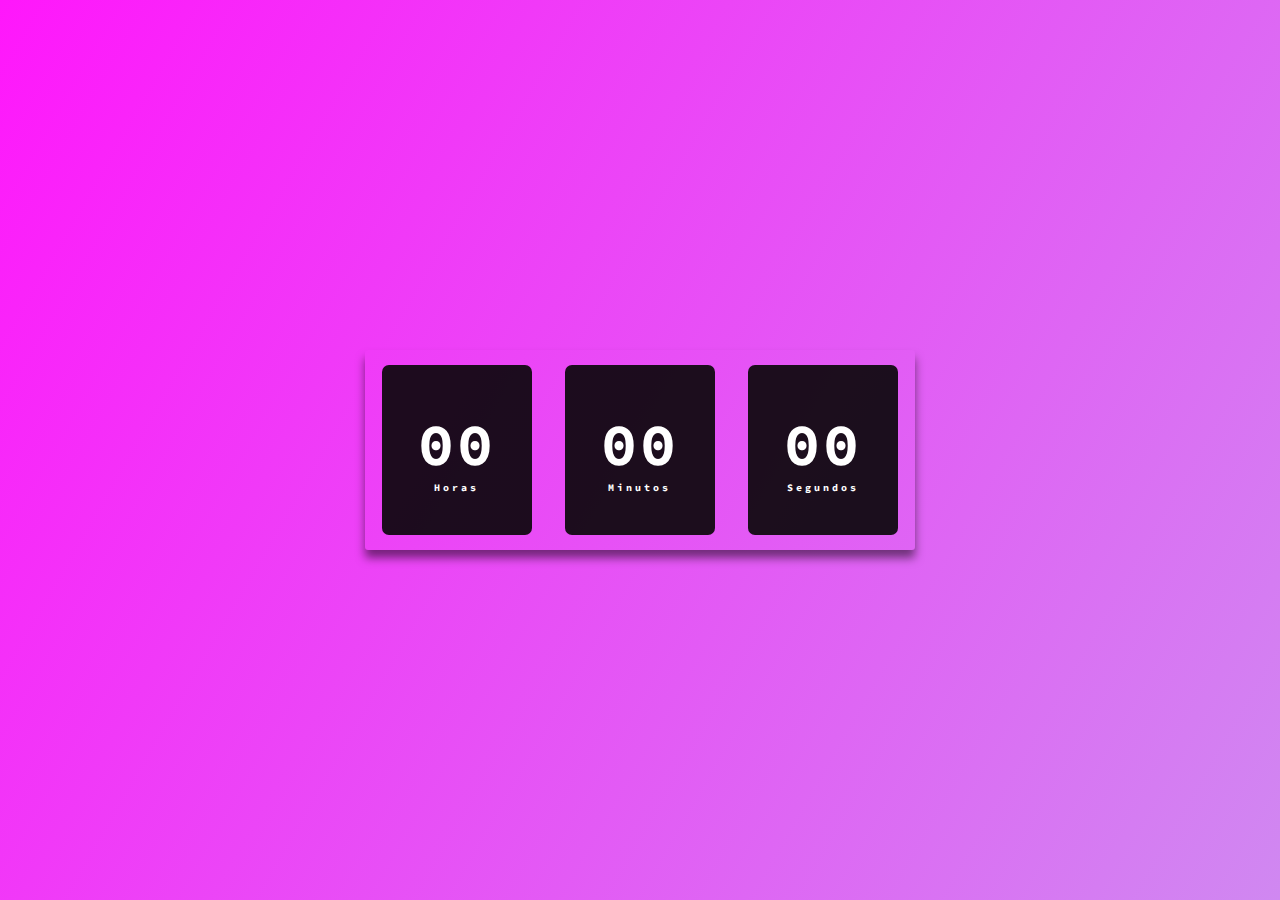
<file: clock/index.html>
<!DOCTYPE html>
<html lang="pt-br">
<head>
    <meta charset="UTF-8">
    <meta name="viewport" content="width=device-width, initial-scale=1.0">
    <title>Rebecca Camargo 324120560 - Clock</title>
    <link rel="stylesheet" href="assets/css/style.css">
</head>
<body>
    <div class="relogio">
    <div>
        <span id="horas">
            00
        </span>
        <span class="tempo">
            Horas
        </span>
    </div>
       
      <div>
        <span id="minutos">
            00
        </span>
        <span class="tempo">
            Minutos
        </span>
      </div>
          <div>
        <span id="segundos">
            00
        </span>
        <span class="tempo">
            Segundos
        </span>
    
      </div>
    
</body>
</html>
</file>
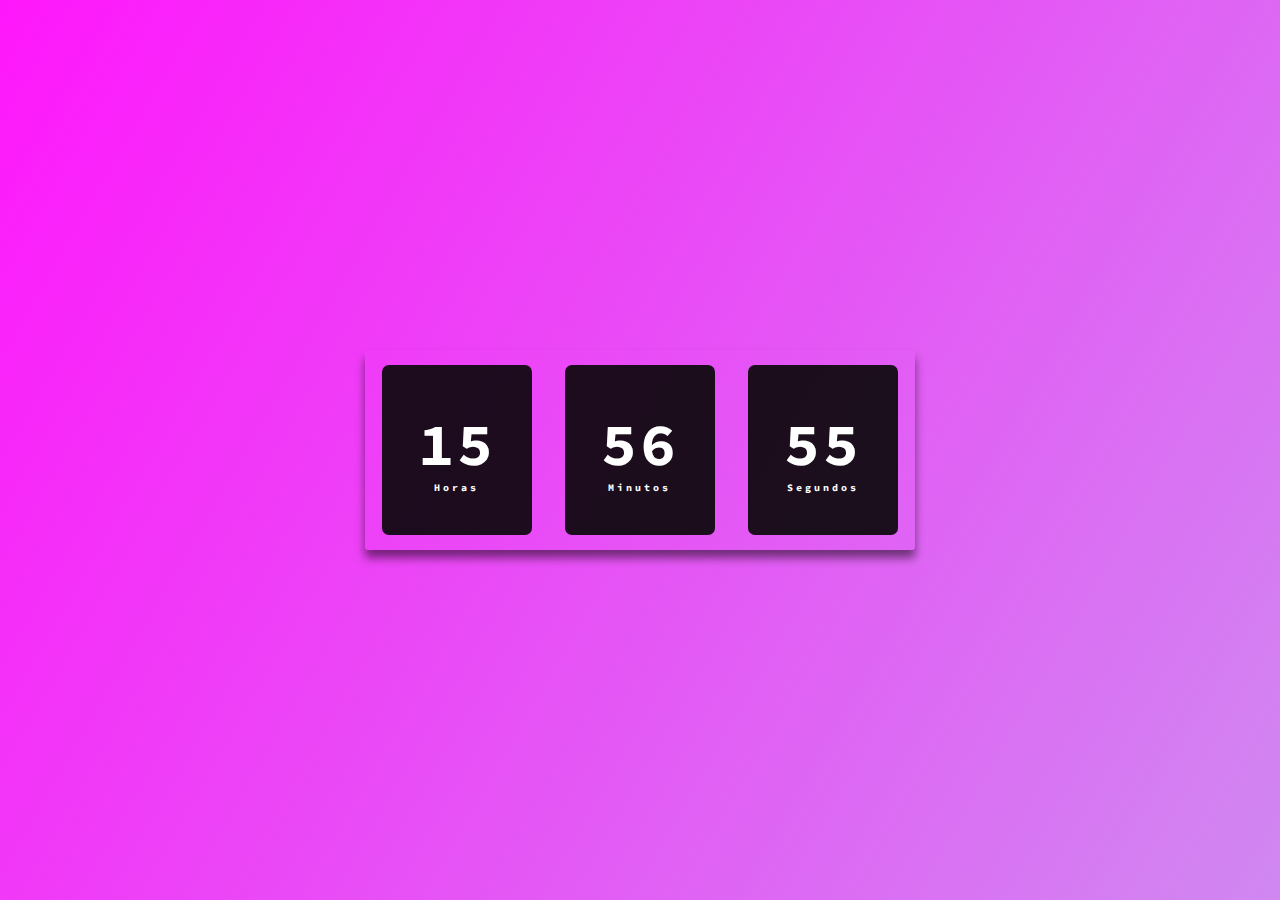
<file: udwmj-clock/clock/index.html>
<!DOCTYPE html>
<html lang="pt-br">
<head>
    <meta charset="UTF-8">
    <meta name="viewport" content="width=device-width, initial-scale=1.0">
    <title>Rebecca Camargo 324120560 - Clock</title>
    <link rel="stylesheet" href="assets/css/style.css">
</head>
<body>
    <div class="relogio">
    <div>
        <span id="horas">
            00
        </span>
        <span class="tempo">
            Horas
        </span>
    </div>
       
      <div>
        <span id="minutos">
            00
        </span>
        <span class="tempo">
            Minutos
        </span>
      </div>
          <div>
        <span id="segundos">
            00
        </span>
        <span class="tempo">
            Segundos
        </span>
    
      </div>
    <script src="assets/js/scrpit.js"></script>
</body>
</html>
</file>
<file: clock/assets/css/style.css>
@import url('https://fonts.googleapis.com/css2?family=Source+Code+Pro:ital,wght@0,200..900;1,200..900&display=swap');

*{
    margin: 0;
    padding: 0;
    font-family: "Source Code Pro", monospace;
    font-optical-sizing: auto;
    font-weight: weight;
    font-size: normal;
}

body {
    height: 100vh;
    background: linear-gradient(120deg, #ff17fb, #d088f1);
    display: flex;
    align-items: center;
    justify-content: center;
}

.relogio {
    display: flex;
    align-items: center;
    justify-content: space-around;
    height: 200px;
    width: 550px;
    background: transparent;
    border-radius: 3px;
    box-shadow: 0px 8px 10px rgba(0, 0, 0, .5);
}

.relogio div{
    height: 170px;
    width: 150px;
    display: flex;
    flex-direction: column;
    align-items: center;
    justify-content: center;
    color: #fff;
    background: rgba(5, 5, 5, .9);
    box-shadow: 5px, 5px, 15px, rgba(0, 0, 0, .5);
    border-radius: 7px;
    letter-spacing: 3px;
}

.relogio span {
    font-weight: bolder;
    font-size: 60px;
} 

.relogio span.tempo {
    font-size: 10px;
}
</file>
<file: udwmj-clock/clock/assets/css/style.css>
@import url('https://fonts.googleapis.com/css2?family=Source+Code+Pro:ital,wght@0,200..900;1,200..900&display=swap');

*{
    margin: 0;
    padding: 0;
    font-family: "Source Code Pro", monospace;
    font-optical-sizing: auto;
    font-weight: weight;
    font-size: normal;
}

body {
    height: 100vh;
    background: linear-gradient(120deg, #ff17fb, #d088f1);
    display: flex;
    align-items: center;
    justify-content: center;
}

.relogio {
    display: flex;
    align-items: center;
    justify-content: space-around;
    height: 200px;
    width: 550px;
    background: transparent;
    border-radius: 3px;
    box-shadow: 0px 8px 10px rgba(0, 0, 0, .5);
}

.relogio div{
    height: 170px;
    width: 150px;
    display: flex;
    flex-direction: column;
    align-items: center;
    justify-content: center;
    color: #fff;
    background: rgba(5, 5, 5, .9);
    box-shadow: 5px, 5px, 15px, rgba(0, 0, 0, .5);
    border-radius: 7px;
    letter-spacing: 3px;
}

.relogio span {
    font-weight: bolder;
    font-size: 60px;
} 

.relogio span.tempo {
    font-size: 10px;
}
</file>
